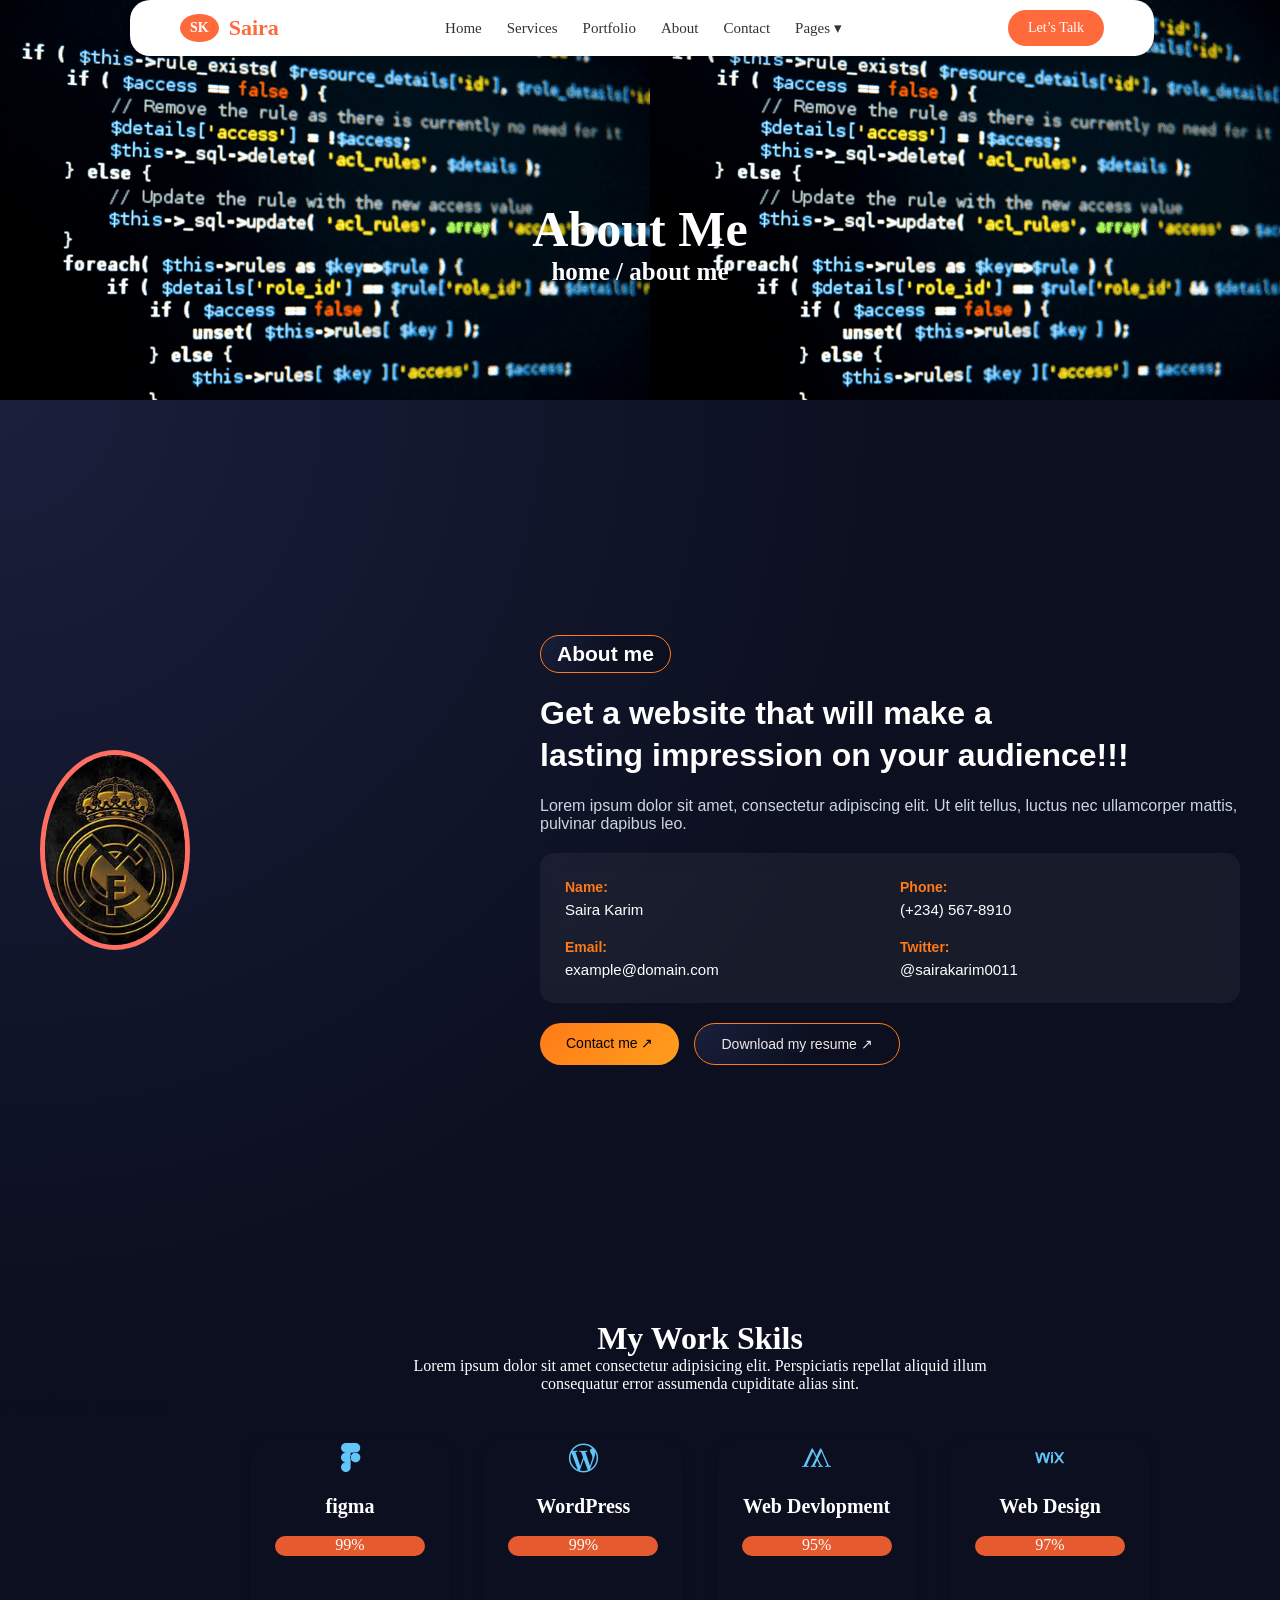
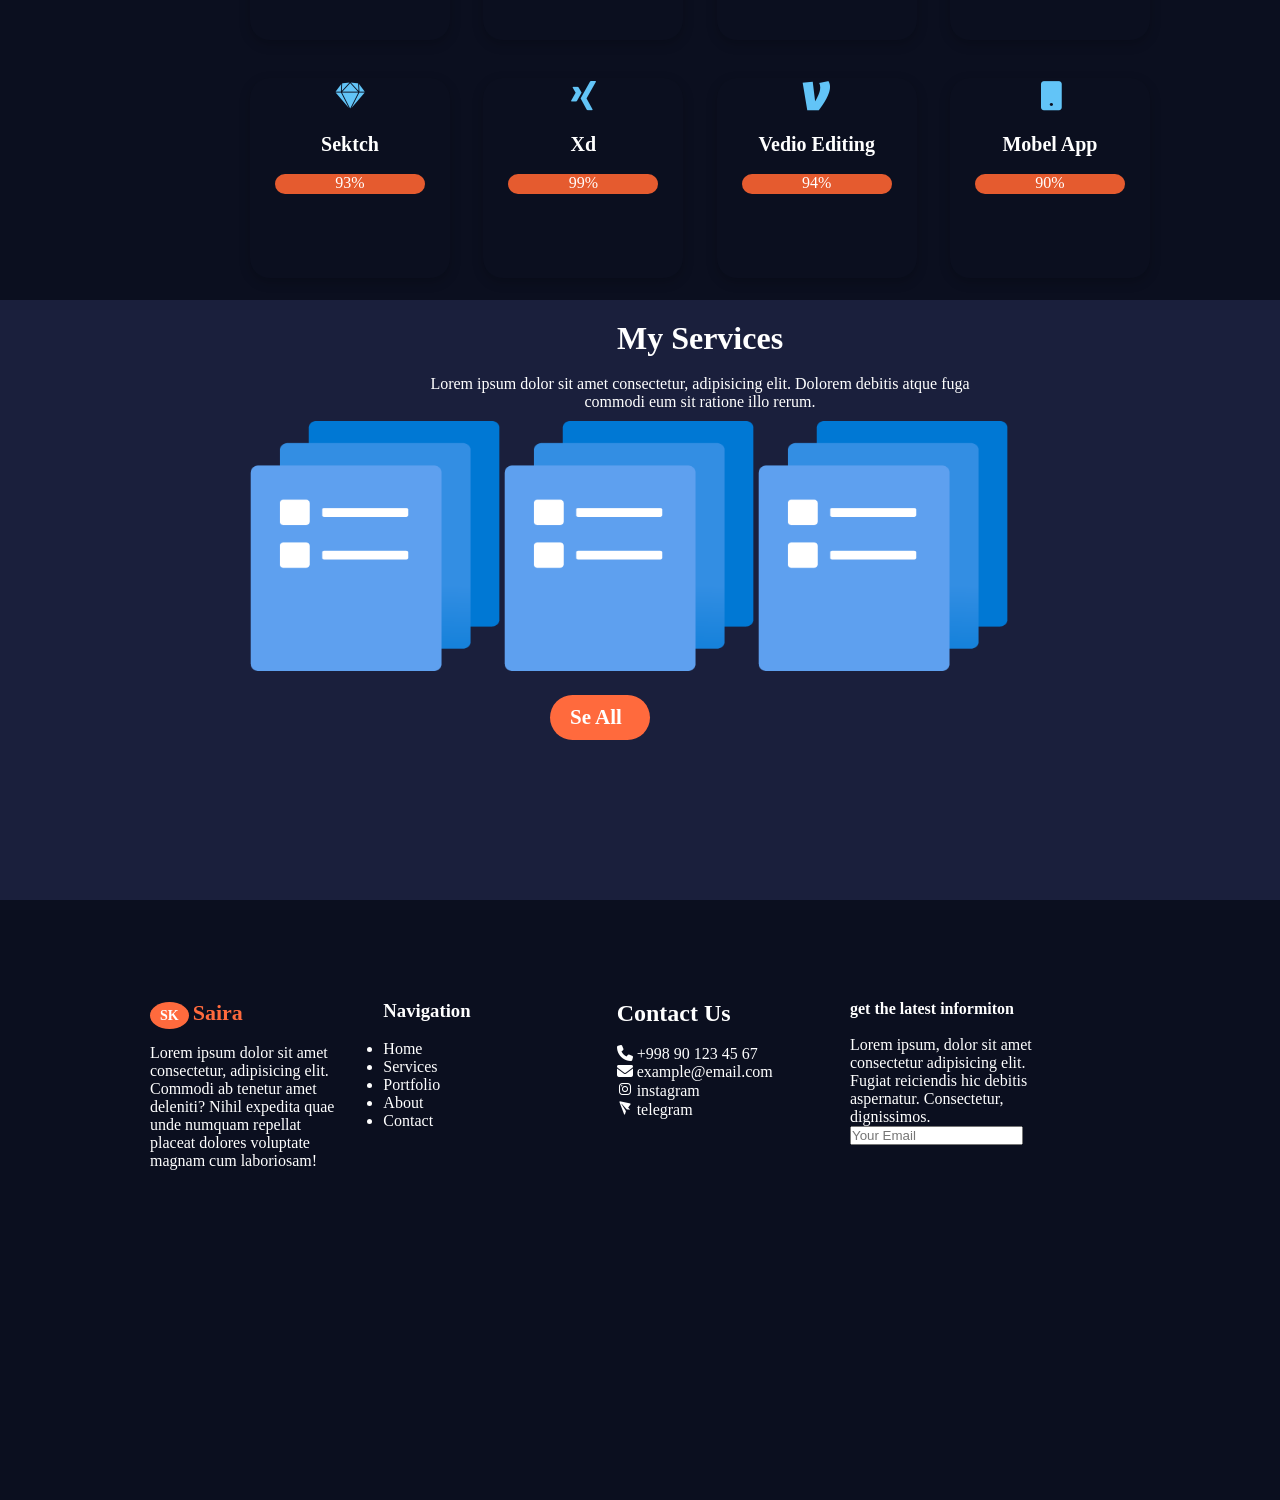
<file: index.html>
<!DOCTYPE html>
<html lang="en">

<head>
    <meta charset="UTF-8">
    <meta name="viewport" content="width=device-width, initial-scale=1.0">
    <title>Portfolio</title>
    <link rel="stylesheet" href="https://cdnjs.cloudflare.com/ajax/libs/font-awesome/6.4.0/css/all.min.css">
    <!-- ? link boxicons -->
    <link href='https://unpkg.com/boxicons@2.1.4/css/boxicons.min.css' rel='stylesheet'>

    <!-- ? link css -->
    <link rel="stylesheet" href="style.css">

</head>

<body>
    <div class="header">
        <h1 class="text">
            About Me
        </h1>
        <h4>home / about me</h4>

    </div>
    <div class="contaner">
        <nav class="nav">
            <div class="logo">
                <span class="logo-circle">SK</span>
                <span class="logo-text">Saira</span>
            </div>

            <ul class="menu">

                <li><a href="#home" class="activ">Home</a></li>
                <li><a href="#services" class="activ">Services</a></li>
                <li><a href="#portfolio" class="activ">Portfolio</a></li>
                <li><a href="#about" class="activ">About</a></li>
                <li><a href="#contact" class="activ">Contact</a></li>
                <li><a href="#pages" class="activ">Pages ▾</a></li>


            </ul>

            <a href="main.html" class="btn">Let’s Talk</a>
        </nav>
    </div>

    <section class="hero">
        <div class="profile-container">
            <img src="assets/download.jpg" alt="Profile" />
            <div class="circle-top"></div>
            <div class="circle-bottom"></div>
        </div>

        <div class="hero-container">
            <div class="content-container">

                <section id="about" class=" about-btn">
                    <h2>About me</h2>
                </section>


                <h1>
                    Get a website that will make a <br /> lasting impression on your audience!!!
                </h1>

                <p class="subtitle">
                    Lorem ipsum dolor sit amet, consectetur adipiscing elit. Ut elit tellus, luctus nec ullamcorper mattis, pulvinar dapibus leo.
                </p>

                <div class="card">
                    <div class="card-item">
                        <span>Name:</span>
                        <p>Saira Karim</p>
                    </div>
                    <div class="card-item">
                        <span>Phone:</span>
                        <p>(+234) 567-8910</p>
                    </div>
                    <div class="card-item">
                        <span>Email:</span>
                        <p>example@domain.com</p>
                    </div>
                    <div class="card-item">
                        <span>Twitter:</span>
                        <p>@sairakarim0011</p>
                    </div>
                </div>

                <div class="buttons">
                    <a href="#" class="btn primary">Contact me ↗</a>
                    <a href="#" class="btn outline">Download my resume ↗</a>
                </div>
            </div>
        </div>
    </section>



    <menu class="salom">
        <div class="text2">
            <h1>My Work Skils</h1>
            <p>Lorem ipsum dolor sit amet consectetur adipisicing elit. Perspiciatis repellat aliquid illum consequatur error assumenda cupiditate alias sint.</p>

        </div>
        <section class="part" id="portfolio">
            <h2>Portfolio section</h2>
        </section>
        <div class="div">


            <div class="divlar">
                <i class='bx bxl-figma bx-burst' style='color:#62c4f7'></i><br>
                <br>
                <h1>figma</h1><br>
                <div class="sonlar">99%</div>
            </div>

            <div class="divlar">
                <i class='bx bxl-wordpress bx-fade-right' style='color:#62c4f7'></i><br>
                <br>
                <h1>WordPress</h1>
                <br>
                <div class="sonlar">99%</div>
            </div>

            <div class="divlar">
                <i class='bx bxl-wikipedia bx-flip-vertical bx-burst' style='color:#62c4f7'></i><br>
                <br>
                <h1>Web Devlopment</h1>
                <br>
                <div class="sonlar">95%</div>

            </div>

            <div class="divlar">
                <i class='bx bxl-wix bx-tada' style='color:#62c4f7'></i><br>
                <br>
                <h1>Web Design</h1>
                <br>
                <div class="sonlar">97%</div>
            </div>

        </div>
        <br>

        <div class="div">

            <div class="divlar">
                <i class='bx bxl-sketch bx-fade-down' style='color:#62c4f7'></i><br>
                <br>
                <h1>Sektch</h1>
                <br>
                <div class="sonlar">93%</div>
            </div>

            <div class="divlar">
                <i class='bx bxl-xing bx-flashing' style='color:#62c4f7'></i><br>
                <br>
                <h1>Xd</h1>
                <br>
                <div class="sonlar">99%</div>
            </div>

            <div class="divlar">
                <i class='bx bxl-venmo bx-burst' style='color:#62c4f7'></i><br>
                <br>
                <h1>Vedio Editing</h1>
                <br>
                <div class="sonlar">94%</div>
            </div>

            <div class="divlar">
                <i class='bx bxs-mobile bx-fade-up' style='color:#62c4f7'></i><br>
                <br>
                <h1>Mobel App</h1>
                <br>
                <div class="sonlar">90%</div>
            </div>
        </div>

    </menu>

    <main class="main">
        <div class="text3">
            <h1>My Services</h1><br>

            <p> Lorem ipsum dolor sit amet consectetur, adipisicing elit. Dolorem debitis atque fuga commodi eum sit ratione illo rerum.
            </p>

        </div>

        <div class="img">
            <img class="rasim" src="assets/intelligent-document-processing-icon-1.png" alt="">

            <img class="rasim" src="assets/intelligent-document-processing-icon-1.png" alt="">

            <img class="rasim" src="assets/intelligent-document-processing-icon-1.png" alt="">

        </div>
        <div>
            <section id="services" class="btn buton">
                <h2>Se All</h2>
            </section>

        </div>


    </main>


    <footer class="footer">
        <div class="ohiri">
            <div class="contact">
                <span class="logo-circle">SK</span>
                <span class="logo-text">Saira</span><br>
                <br>
                <P>Lorem ipsum dolor sit amet consectetur, adipisicing elit. Commodi ab tenetur amet deleniti? Nihil expedita quae unde numquam repellat placeat dolores voluptate magnam cum laboriosam!</P>
            </div>

            <div class="contact">
                <h3>Navigation</h3>
                <br>
                <ul>
                    <li>Home</li>
                    <li>Services</li>
                    <li>Portfolio</li>
                    <li>About</li>
                    <li>Contact</li>
                </ul>
            </div>


            <div class="contact-container contact">
                <h2>Contact Us</h2>
                <br>

                <div class="contact-item">
                    <i class="fa fa-phone"></i>
                    <span>+998 90 123 45 67</span>
                </div>

                <div class="contact-item">
                    <i class="fa fa-envelope"></i>
                    <span>example@email.com</span>
                </div>

                <div class="contact-item">
                    <i class='bx bxl-instagram bx-rotate-270'></i>
                    <span>instagram</span>
                </div>


                <div class="contact-item">
                    <i class='bx bxl-telegram bx-rotate-270'></i>
                    <span>telegram</span>
                </div>


            </div>

            <div class="contact">

                <h4>get the latest informiton</h4>
                <br> Lorem ipsum, dolor sit amet consectetur adipisicing elit. Fugiat reiciendis hic debitis aspernatur. Consectetur, dignissimos.
                <br>
                <input type="email" placeholder="Your Email">
            </div>
        </div>
    </footer>




</body>

</html>
</file>
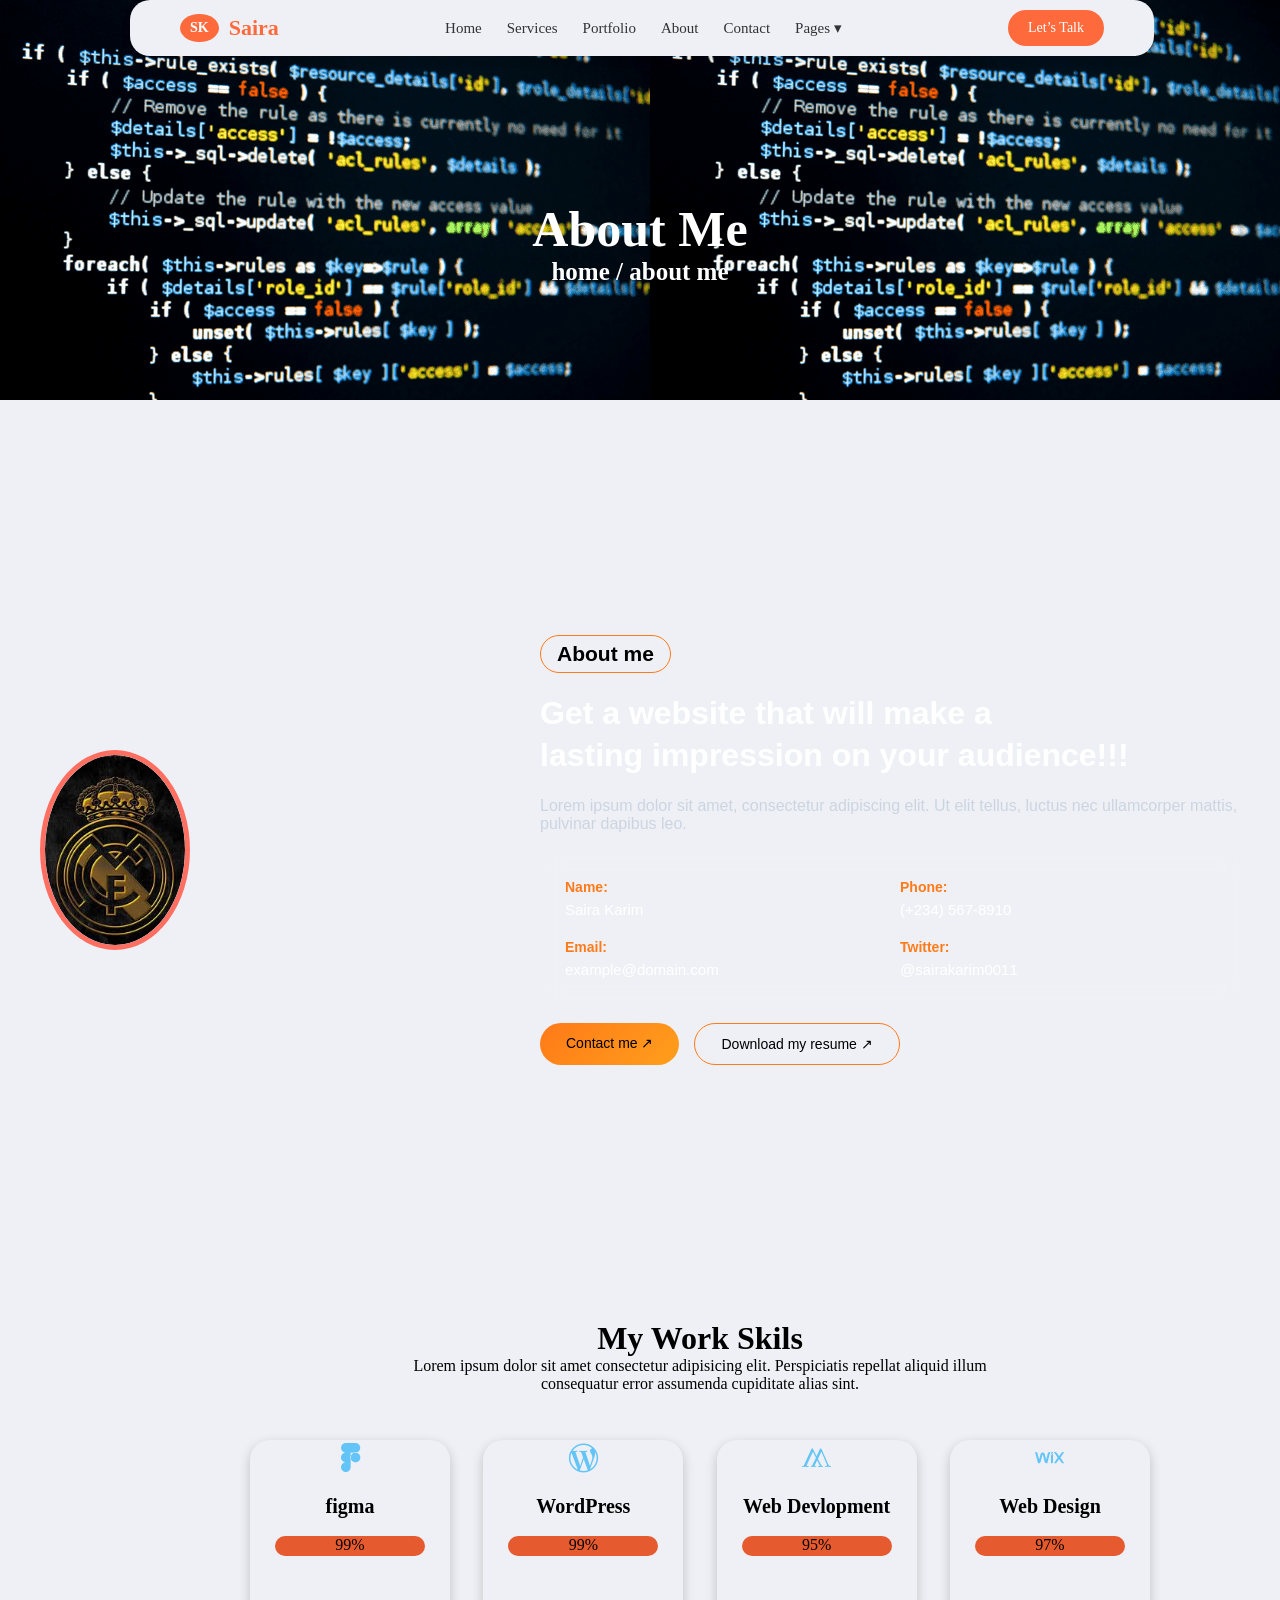
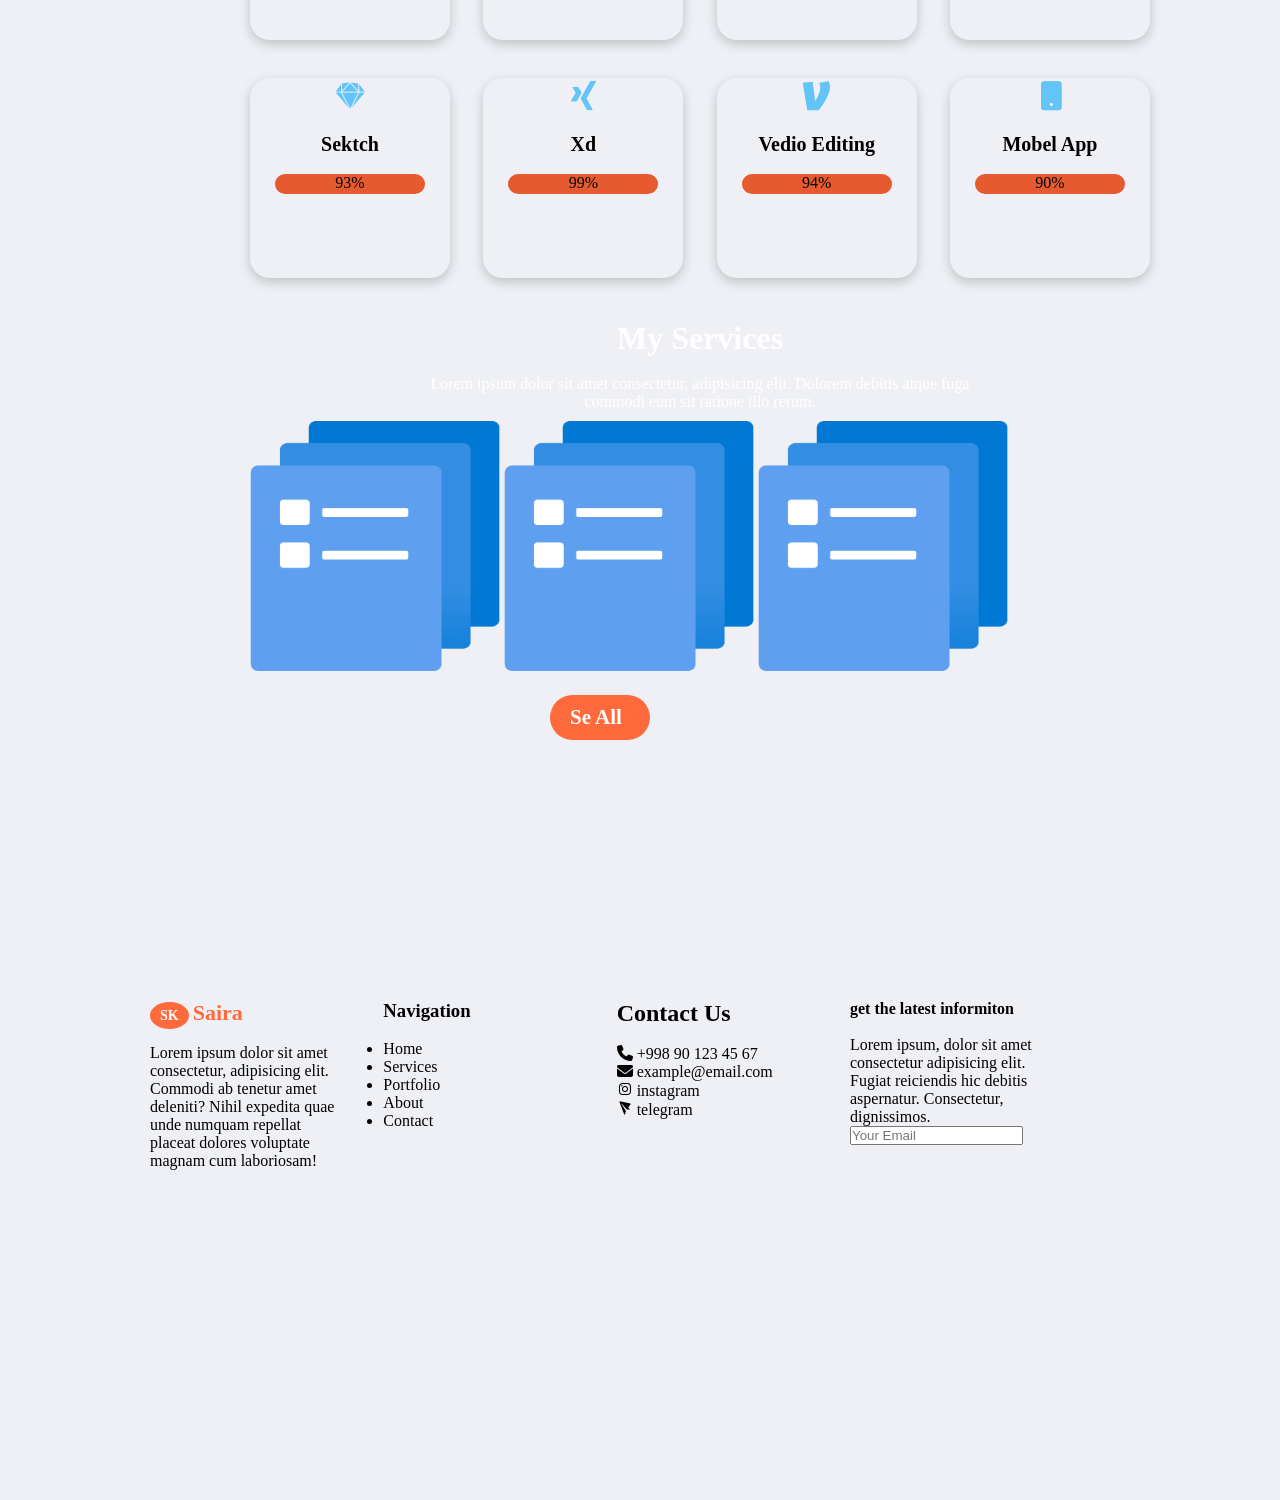
<file: main.html>
<!DOCTYPE html>
<html lang="en">

<head>
    <meta charset="UTF-8">
    <meta name="viewport" content="width=device-width, initial-scale=1.0">
    <title>Portfolio</title>
    <link rel="stylesheet" href="https://cdnjs.cloudflare.com/ajax/libs/font-awesome/6.4.0/css/all.min.css">
    <!-- ? link boxicons -->
    <link href='https://unpkg.com/boxicons@2.1.4/css/boxicons.min.css' rel='stylesheet'>

    <!-- ? link css -->
    <link rel="stylesheet" href="main.css">

</head>

<body>
    <div class="header">
        <h1 class="text">
            About Me
        </h1>
        <h4>home / about me</h4>

    </div>
    <div class="contaner">
        <nav class="nav">
            <div class="logo">
                <span class="logo-circle">SK</span>
                <span class="logo-text">Saira</span>
            </div>

            <ul class="menu">

                <li><a href="#home" class="activ">Home</a></li>
                <li><a href="#services" class="activ">Services</a></li>
                <li><a href="#portfolio" class="activ">Portfolio</a></li>
                <li><a href="#about" class="activ">About</a></li>
                <li><a href="#contact" class="activ">Contact</a></li>
                <li><a href="#pages" class="activ">Pages ▾</a></li>


            </ul>

            <a href="indix.html" class="btn">Let’s Talk</a>
        </nav>
    </div>

    <section class="hero">
        <div class="profile-container">
            <img src="assets/download.jpg" alt="Profile" />
            <div class="circle-top"></div>
            <div class="circle-bottom"></div>
        </div>

        <div class="hero-container">
            <div class="content-container">

                <section id="about" class=" about-btn">
                    <h2>About me</h2>
                </section>


                <h1>
                    Get a website that will make a <br />
                    lasting impression on your audience!!!
                </h1>

                <p class="subtitle">
                    Lorem ipsum dolor sit amet, consectetur adipiscing elit. Ut elit tellus,
                    luctus nec ullamcorper mattis, pulvinar dapibus leo.
                </p>

                <div class="card">
                    <div class="card-item">
                        <span>Name:</span>
                        <p>Saira Karim</p>
                    </div>
                    <div class="card-item">
                        <span>Phone:</span>
                        <p>(+234) 567-8910</p>
                    </div>
                    <div class="card-item">
                        <span>Email:</span>
                        <p>example@domain.com</p>
                    </div>
                    <div class="card-item">
                        <span>Twitter:</span>
                        <p>@sairakarim0011</p>
                    </div>
                </div>

                <div class="buttons">
                    <a href="#" class="btn primary">Contact me ↗</a>
                    <a href="#" class="btn outline">Download my resume ↗</a>
                </div>
            </div>
        </div>
    </section>



    <menu class="salom">
        <div class="text2">
            <h1>My Work Skils</h1>
            <p>Lorem ipsum dolor sit amet consectetur adipisicing elit. Perspiciatis repellat aliquid illum consequatur
                error assumenda cupiditate alias sint.</p>

        </div>
        <section class="part" id="portfolio">
            <h2>Portfolio section</h2>
        </section>
        <div class="div">


            <div class="divlar">
                <i class='bx bxl-figma bx-burst' style='color:#62c4f7'></i><br>
                <br>
                <h1>figma</h1><br>
                <div class="sonlar">99%</div>
            </div>

            <div class="divlar">
                <i class='bx bxl-wordpress bx-fade-right' style='color:#62c4f7'></i><br>
                <br>
                <h1>WordPress</h1>
                <br>
                <div class="sonlar">99%</div>
            </div>

            <div class="divlar">
                <i class='bx bxl-wikipedia bx-flip-vertical bx-burst' style='color:#62c4f7'></i><br>
                <br>
                <h1>Web Devlopment</h1>
                <br>
                <div class="sonlar">95%</div>

            </div>

            <div class="divlar">
                <i class='bx bxl-wix bx-tada' style='color:#62c4f7'></i><br>
                <br>
                <h1>Web Design</h1>
                <br>
                <div class="sonlar">97%</div>
            </div>

        </div>
        <br>

        <div class="div">

            <div class="divlar">
                <i class='bx bxl-sketch bx-fade-down' style='color:#62c4f7'></i><br>
                <br>
                <h1>Sektch</h1>
                <br>
                <div class="sonlar">93%</div>
            </div>

            <div class="divlar">
                <i class='bx bxl-xing bx-flashing' style='color:#62c4f7'></i><br>
                <br>
                <h1>Xd</h1>
                <br>
                <div class="sonlar">99%</div>
            </div>

            <div class="divlar">
                <i class='bx bxl-venmo bx-burst' style='color:#62c4f7'></i><br>
                <br>
                <h1>Vedio Editing</h1>
                <br>
                <div class="sonlar">94%</div>
            </div>

            <div class="divlar">
                <i class='bx bxs-mobile bx-fade-up' style='color:#62c4f7'></i><br>
                <br>
                <h1>Mobel App</h1>
                <br>
                <div class="sonlar">90%</div>
            </div>
        </div>

    </menu>

    <main class="main">
        <div class="text3">
            <h1>My Services</h1><br>

            <p> Lorem ipsum dolor sit amet consectetur, adipisicing elit. Dolorem debitis atque fuga commodi eum sit
                ratione illo rerum.
            </p>

        </div>

        <div class="img">
            <img class="rasim" src="assets/intelligent-document-processing-icon-1.png" alt="">

            <img class="rasim" src="assets/intelligent-document-processing-icon-1.png" alt="">

            <img class="rasim" src="assets/intelligent-document-processing-icon-1.png" alt="">

        </div>
        <div>
            <section id="services" class="btn buton">
                <h2>Se All</h2>
            </section>

        </div>


    </main>


    <footer class="footer">
        <div class="ohiri">
            <div class="contact"> 
                <span class="logo-circle">SK</span>
                <span class="logo-text">Saira</span><br>
                <br>
                <P>Lorem ipsum dolor sit amet consectetur, adipisicing elit. Commodi ab tenetur amet deleniti? Nihil
                    expedita quae unde numquam repellat placeat dolores voluptate magnam cum laboriosam!</P>
            </div>

            <div class="contact">
                <h3>Navigation</h3>
                <br>
                <ul>
                    <li>Home</li>
                    <li>Services</li>
                    <li>Portfolio</li>
                    <li>About</li>
                    <li>Contact</li>
                </ul>
            </div>


            <div class="contact-container contact">
                <h2>Contact Us</h2>
                <br>

                <div class="contact-item">
                    <i class="fa fa-phone"></i>
                    <span>+998 90 123 45 67</span>
                </div>

                <div class="contact-item">
                    <i class="fa fa-envelope"></i>
                    <span>example@email.com</span>
                </div>

                <div class="contact-item">
                    <i class='bx bxl-instagram bx-rotate-270'></i>
                    <span>instagram</span>
                </div>


                <div class="contact-item">
                    <i class='bx bxl-telegram bx-rotate-270'></i>
                    <span>telegram</span>
                </div>


            </div>

            <div class="contact">
                
                <h4>get the latest informiton</h4>
                <br>
                Lorem ipsum, dolor sit amet consectetur adipisicing elit. Fugiat reiciendis hic debitis aspernatur.
                Consectetur, dignissimos.
                <br>
                <input type="email" placeholder="Your Email">
            </div>
        </div>
    </footer>




</body>

</html>
</file>
<file: style.css>
/* GENERAL */

* {
    margin: 0;
    padding: 0;
    box-sizing: border-box;
}


/* HEADER */

.header {
    background-image: url(assets/php.png);
    width: 100%;
    height: 400px;
    color: white;
    text-align: center;
    font-size: 25px;
}

.text {
    align-items: center;
    padding-top: 200px;
}

.contaner {
    width: 80%;
    position: fixed;
    top: 0;
    right: 0px;
    left: 0px;
    background: #fff;
    box-shadow: 0 4px 10px rgba(0, 0, 0, 0.1);
    z-index: 1000;
    text-align: center;
    margin-left: 130px;
    border-radius: 20px;
}


/* NAV */

.nav {
    display: flex;
    justify-content: space-between;
    align-items: center;
    padding: 10px 50px;
}


/* LOGO */

.logo {
    display: flex;
    align-items: center;
    gap: 10px;
}

.logo-circle {
    background-color: #ff6a3d;
    color: #fff;
    padding: 6px 10px;
    border-radius: 50%;
    font-weight: bold;
    font-size: 14px;
}

.logo-text {
    color: #ff6a3d;
    font-size: 22px;
    font-weight: 600;
}


/* MENU */

.menu {
    display: flex;
    gap: 25px;
    list-style: none;
}

.menu a {
    text-decoration: none;
    color: #333;
    font-size: 15px;
    transition: color 0.3s;
}

.menu a:hover,
.menu a.active {
    color: #ff6a3d;
}


/* BUTTON */

.btn {
    background-color: #ff6a3d;
    color: #fff;
    padding: 10px 20px;
    border-radius: 25px;
    text-decoration: none;
    font-size: 14px;
    transition: background 0.3s;
}

.btn:hover {
    background-color: #e55b2f;
}

.profile-container {
    position: relative;
    width: 200px;
    height: 200px;
    border-radius: 50%;
    overflow: hidden;
    border: 5px solid #ff6f61;
    /* asosiy doira rangi */
    margin-right: 350px;
    font-weight: 100px;
}

.profile-container img {
    width: 100%;
    height: 100%;
    object-fit: cover;
    border-radius: 50%;
}

.circle-top {
    width: 160px;
    /* avval 120px edi */
    height: 160px;
    top: -25px;
    right: -25px;
}

.circle-bottom {
    width: 100px;
    /* avval 80px edi */
    height: 100px;
    bottom: -20px;
    left: -20px;
}


/* section */

.hero {
    min-height: 100vh;
    background: radial-gradient(circle at top left, #1a1f3c, #0b0f1f 60%);
    display: flex;
    align-items: center;
    justify-content: right;
    color: #fff;
    padding: 40px;
    font-family: Arial, sans-serif;
    width: 100%;
}

.hero-container {
    max-width: 700px;
    width: 100%;
    color: white;
}

.content-container {
    display: flex;
    flex-direction: column;
    gap: 20px;
}


/* About tugma */

.about-btn {
    display: inline-block;
    padding: 6px 16px;
    border: 1px solid #ff7a18;
    border-radius: 20px;
    background: radial-gradient(circle at top left, #1a1f3c, #0b0f1f 60%);
    color: white;
    font-size: 14px;
    width: fit-content;
}

.about-btn:hover {
    background: #ff7a18;
    color: #000;
}

.about-btn.outline:hover {
    background: #ff7a18;
    color: #000;
}


/* Sarlavha */

.hero h1 {
    font-size: 32px;
    line-height: 1.3;
    font-weight: bold;
}


/* Subtitle */

.subtitle {
    color: #cbd5e1;
    font-size: 16px;
}


/* Card */

.card {
    background: rgba(255, 255, 255, 0.05);
    padding: 25px;
    border-radius: 14px;
    backdrop-filter: blur(10px);
    display: grid;
    grid-template-columns: repeat(2, 1fr);
    gap: 20px;
}

.card-item span {
    color: #ff7a18;
    font-size: 14px;
    font-weight: 600;
}

.card-item p {
    margin-top: 5px;
    font-size: 15px;
}


/* Tugmalar */

.buttons {
    display: flex;
    gap: 15px;
}

.btn.primary {
    background: linear-gradient(135deg, #ff7a18, #ff9f1c);
    color: #000;
    padding: 12px 26px;
    border-radius: 30px;
    text-decoration: none;
    font-size: 14px;
    transition: 0.3s;
}

.btn.primary:hover {
    opacity: 0.85;
}

.btn.outline {
    border: 1px solid #ff7a18;
    color: #ece8e5;
    padding: 12px 26px;
    border-radius: 30px;
    text-decoration: none;
    font-size: 14px;
    transition: 0.3s;
    background-color: none;
    background: radial-gradient(circle at top left, #1a1f3c, #0b0f1f 60%);
}

.btn.outline:hover {
    background: #ff7a18;
    color: #000;
}


/* menu  */

.salom {
    width: 100%;
    height: 600px;
    background-color: #0b0f1f;
    color: white;
}

.text2 {
    text-align: center;
    padding-top: 20px;
    width: 600px;
    margin-left: 400px;
    background-color: #0b0f1f;
    color: white;
}

.div {
    display: flex;
    justify-content: space-between;
    width: 900px;
    text-align: center;
    margin-left: 250px;
    margin-top: 20px;
}

.div i {
    font-size: 35px;
}

.div h1 {
    font-size: 20px;
}

.divlar {
    width: 200px;
    height: 200px;
    background-color: #0b0f1f;
    box-shadow: 0 4px 12px rgba(0, 0, 0, 0.20);
    border-radius: 20px;
}

.sonlar {
    width: 150px;
    height: 20px;
    background-color: #e55b2f;
    margin-left: 25px;
    border-radius: 15px;
}


/* main */

.main {
    width: 100%;
    height: 600px;
    background-color: #1a1f3c;
    color: white;
}

.text3 {
    text-align: center;
    padding-top: 20px;
    width: 600px;
    margin-left: 400px;
    color: white;
}

.img {
    margin-left: 250px;
    margin-top: 10px;
}

.part {
    text-align: none;
    color: #0b0f1f;
}

.rasim {
    width: 250px;
    height: 250px;
}

.buton {
    margin-left: 550px;
    margin-top: 20px;
    width: 100px;
}


/* footer */

.footer {
    width: 100%;
    height: 600px;
    background-color: #0b0f1f;
    color: white;
}

.contact {
    width: 200px;
    height: 250px;
}

.ohiri {
    padding-top: 100px;
    display: flex;
    justify-content: space-between;
    width: 900px;
    margin-left: 150px;
}
</file>
<file: main.css>
/* GENERAL */
* {
    margin: 0;
    padding: 0;
    box-sizing: border-box;
}


/* HEADER */
.header {
    background-image: url(assets/php.png);
    width: 100%;
    height: 400px;
    color: white;
    text-align: center;
    font-size: 25px;



}

.text {

    align-items: center;
    padding-top: 200px;
}


.contaner {
    width: 80%;
    position: fixed;
    top: 0;
    right: 0px;
    left: 0px;
    background-color: #eff0f5;
    color: black;
    box-shadow: 0 4px 10px rgba(0, 0, 0, 0.1);
    z-index: 1000;
    text-align: center;
    margin-left: 130px;
    border-radius: 20px;

}

/* NAV */
.nav {
    display: flex;
    justify-content: space-between;
    align-items: center;
    padding: 10px 50px;
}

/* LOGO */
.logo {
    display: flex;
    align-items: center;
    gap: 10px;
}

.logo-circle {
    background-color: #ff6a3d;
    color: #fff;
    padding: 6px 10px;
    border-radius: 50%;
    font-weight: bold;
    font-size: 14px;
}

.logo-text {
    color: #ff6a3d;
    font-size: 22px;
    font-weight: 600;
}

/* MENU */
.menu {
    display: flex;
    gap: 25px;
    list-style: none;
}

.menu a {
    text-decoration: none;
    color: #333;
    font-size: 15px;
    transition: color 0.3s;
}

.menu a:hover,
.menu a.active {
    color: #ff6a3d;
}

/* BUTTON */
.btn {
    background-color: #ff6a3d;
    color: #fff;
    padding: 10px 20px;
    border-radius: 25px;
    text-decoration: none;
    font-size: 14px;
    transition: background 0.3s;
}

.btn:hover {
    background-color: #e55b2f;



}



.profile-container {
    position: relative;
    width: 200px;
    height: 200px;
    border-radius: 50%;
    overflow: hidden;
    border: 5px solid #ff6f61;
    /* asosiy doira rangi */
    margin-right: 350px;
    font-weight: 100px;
}

.profile-container img {
    width: 100%;
    height: 100%;
    object-fit: cover;
    border-radius: 50%;
}

.circle-top {
    width: 160px;
    /* avval 120px edi */
    height: 160px;
    top: -25px;
    right: -25px;
}

.circle-bottom {
    width: 100px;
    /* avval 80px edi */
    height: 100px;
    bottom: -20px;
    left: -20px;
}


/* section */

.hero {
    min-height: 100vh;
    background-color: #eff0f5;
    color: black;
    display: flex;
    align-items: center;
    justify-content: right;
    padding: 40px;
    font-family: Arial, sans-serif;
    width: 100%;


}

.hero-container {
    max-width: 700px;
    width: 100%;
    color: white;
}

.content-container {
    display: flex;
    flex-direction: column;
    gap: 20px;
}

/* About tugma */
.about-btn {
    display: inline-block;
    padding: 6px 16px;
    border: 1px solid #ff7a18;
    border-radius: 20px;
    background-color: #eff0f5;
    color: black;
    font-size: 14px;
    width: fit-content;
}

.about-btn:hover {
    background: #ff7a18;
    color: #000;

}


.about-btn.outline:hover {
    background: #ff7a18;
    color: #000;
}

/* Sarlavha */
.hero h1 {
    font-size: 32px;
    line-height: 1.3;
    font-weight: bold;
}

/* Subtitle */
.subtitle {
    color: #cbd5e1;
    font-size: 16px;
}

/* Card */
.card {
    background: rgba(255, 255, 255, 0.05);
    padding: 25px;
    border-radius: 14px;
    backdrop-filter: blur(10px);
    display: grid;
    grid-template-columns: repeat(2, 1fr);
    gap: 20px;
}

.card-item span {
    color: #ff7a18;
    font-size: 14px;
    font-weight: 600;
}

.card-item p {
    margin-top: 5px;
    font-size: 15px;
}

/* Tugmalar */
.buttons {
    display: flex;
    gap: 15px;
}

.btn.primary {
    background: linear-gradient(135deg, #ff7a18, #ff9f1c);
    color: #000;
    padding: 12px 26px;
    border-radius: 30px;
    text-decoration: none;
    font-size: 14px;
    transition: 0.3s;
}

.btn.primary:hover {
    opacity: 0.85;
}

.btn.outline {
    border: 1px solid #ff7a18;
    padding: 12px 26px;
    border-radius: 30px;
    text-decoration: none;
    font-size: 14px;
    transition: 0.3s;
    background-color: #eff0f5;
    color: black;
}

.btn.outline:hover {
    background: #ff7a18;
    color: #000;
}

/* menu  */

.salom {
    width: 100%;
    height: 600px;
    background-color: #eff0f5;
    color: black;
}

.text2 {
    text-align: center;
    padding-top: 20px;
    width: 600px;
    margin-left: 400px;
    background-color: #eff0f5;
    color: black;

}

.div {
    display: flex;
    justify-content: space-between;
    width: 900px;
    text-align: center;
    margin-left: 250px;
    margin-top: 20px;

}


.div i {
    font-size: 35px;

}


.div h1 {
    font-size: 20px;

}

.divlar {
    width: 200px;
    height: 200px;
    background-color: #eff0f5;
    color: black;
    box-shadow: 0 4px 12px rgba(0, 0, 0, 0.20);
    border-radius: 20px;

}

.sonlar {
    width: 150px;
    height: 20px;
    background-color: #e55b2f;
    margin-left: 25px;
    border-radius: 15px;
}

/* main */

.main {
    width: 100%;
    height: 600px;
    background-color: #eff0f5;
    color: black;

}

.text3 {
    text-align: center;
    padding-top: 20px;
    width: 600px;
    margin-left: 400px;
    color: white;

}

.img {

    margin-left: 250px;
    margin-top: 10px;

}

.part {
    text-align: none;
    color: #eff0f5;
}


.rasim {
    width: 250px;
    height: 250px;
}

.buton {
    margin-left: 550px;
    margin-top: 20px;
    width: 100px;
}

/* footer */

.footer {
    width: 100%;
    height: 600px;
    background-color: #eff0f5;
    color: black;

}

.contact {
    width: 200px;
    height: 250px;

}

.ohiri {
    padding-top: 100px;
    display: flex;
    justify-content: space-between;
    width: 900px;
    margin-left: 150px;
}
</file>
